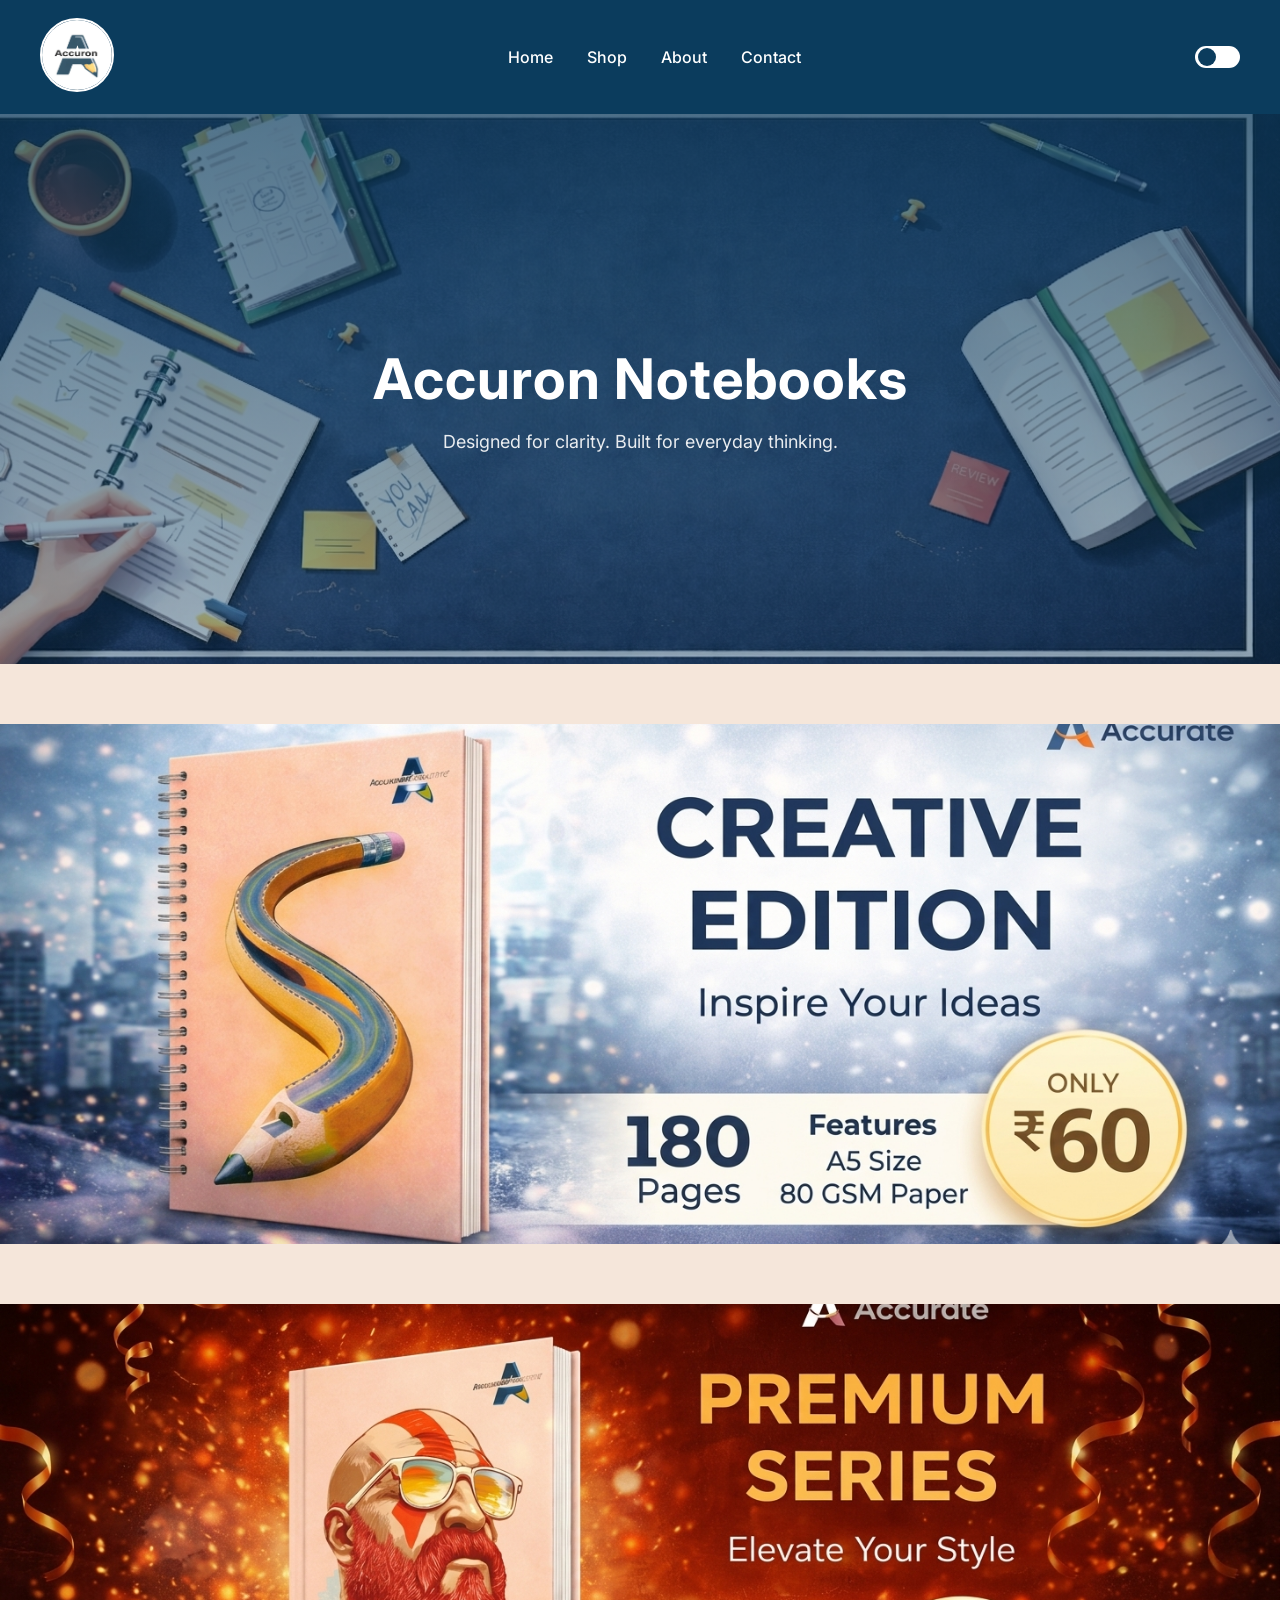
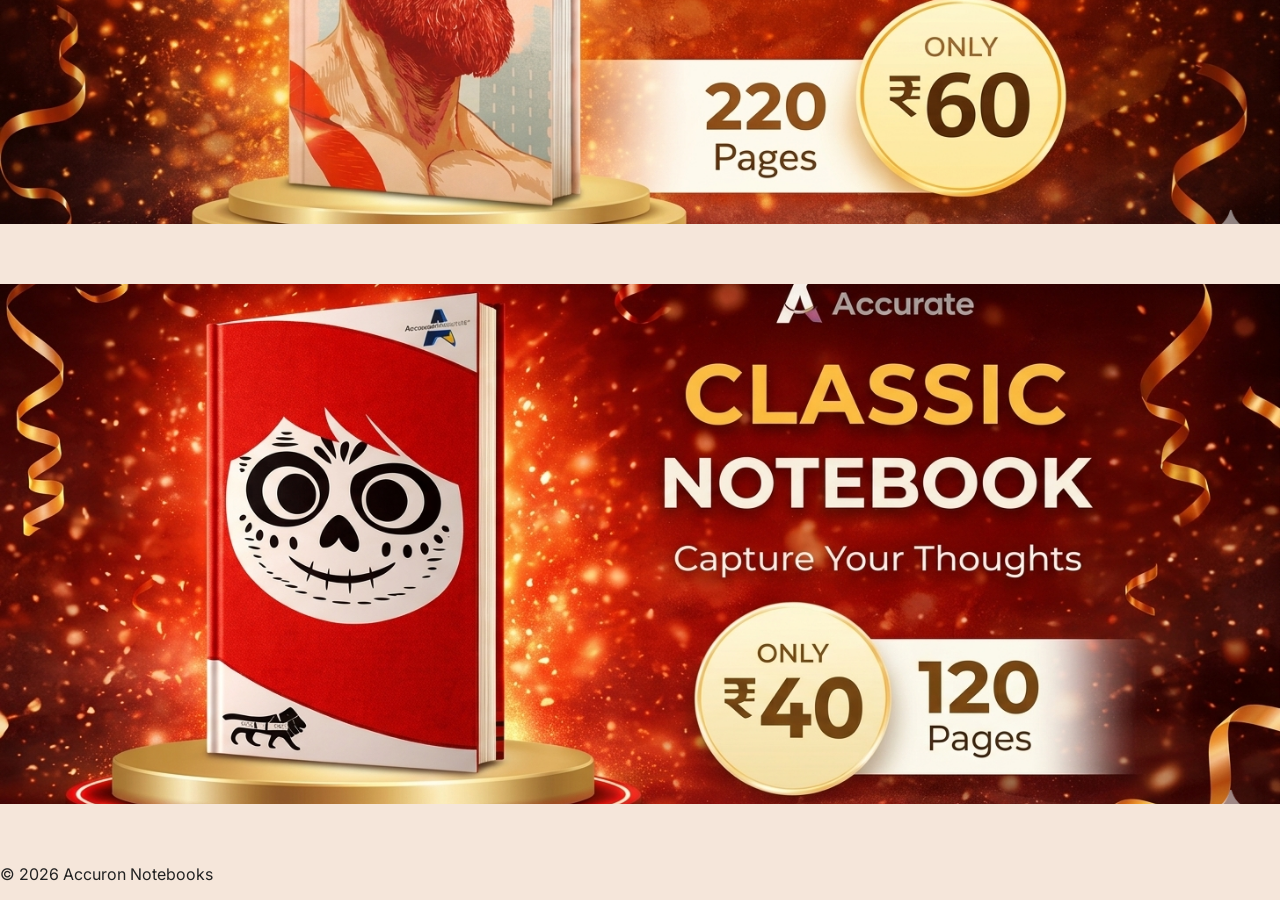
<file: index.html>
<!DOCTYPE html>
<html>
<head>
  <title>Accuron Notebooks</title>
  <link rel="stylesheet" href="style.css">
  <script src="script.js"></script>
  <link href="https://fonts.googleapis.com/css2?family=Inter&display=swap" rel="stylesheet">
</head>

<body>

<header>
  <div class="logo">
    <img src="logo.png">
  </div>

  <nav>
    <a href="index.html">Home</a>
    <a href="shop.html">Shop</a>
    <a href="about.html">About</a>
    <a href="contact.html">Contact</a>
  </nav>

  <div class="switch" onclick="toggleDarkMode()"></div>
</header>

<div class="hero">
  <div class="hero-content">
    <h1>Accuron Notebooks</h1>
    <p>Designed for clarity. Built for everyday thinking.</p>
  </div>
</div>


<div class="poster"><img src="poster-1.jpg"></div>
<div class="poster"><img src="poster-2.jpg"></div>
<div class="poster"><img src="poster-3.jpg"></div>

<footer>
  <p>© 2026 Accuron Notebooks</p>
</footer>

</body>
</html>
</file>
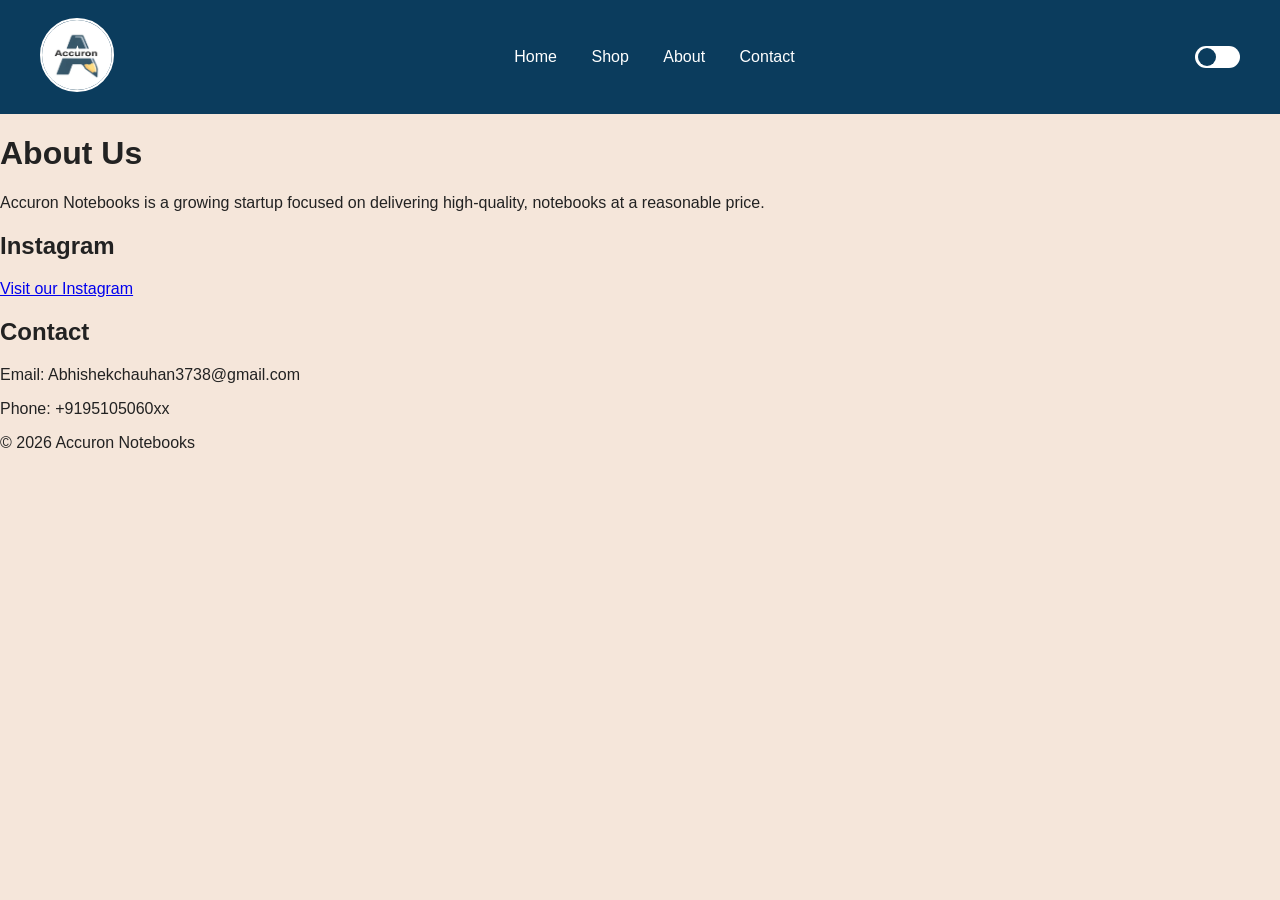
<file: about.html>
<!DOCTYPE html>
<html>
<head>
  <title>About</title>
  <link rel="stylesheet" href="style.css">
  <script src="script.js"></script>
</head>

<body>

<header>
  <div class="logo"><img src="logo.png"></div>

  <nav>
    <a href="index.html">Home</a>
    <a href="shop.html">Shop</a>
    <a href="about.html">About</a>
    <a href="contact.html">Contact</a>
  </nav>

  <div class="switch" onclick="toggleDarkMode()"></div>
</header>

<div class="container">
  <h1>About Us</h1>
  <p>
    Accuron Notebooks is a growing startup focused on delivering high-quality,
   notebooks at a reasonable price.
  </p>

  <h2>Instagram</h2>
  <a href="https://www.instagram.com/accuronnotebook.in/" target="_blank">
    Visit our Instagram
  </a>

  <h2>Contact</h2>
  <p>Email: Abhishekchauhan3738@gmail.com</p>
  <p>Phone: +9195105060xx </p>
</div>

<footer>
  <p>© 2026 Accuron Notebooks</p>
</footer>

</body>
</html>
</file>
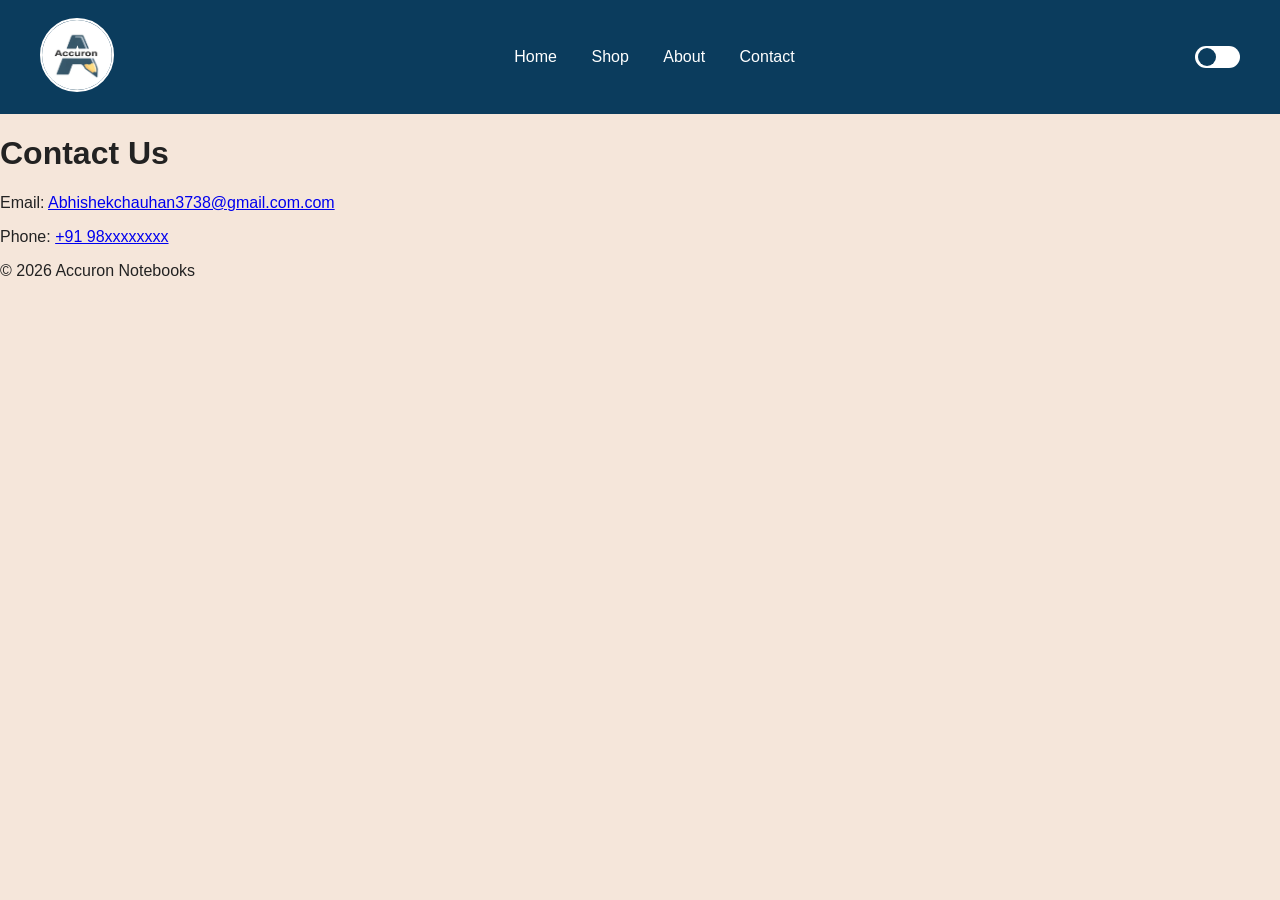
<file: contact.html>
<!DOCTYPE html>
<html>
<head>
  <title>Contact</title>
  <link rel="stylesheet" href="style.css">
  <script src="script.js"></script>
</head>

<body>

<header>
  <div class="logo">
    <img src="logo.png">
  </div>

  <nav>
    <a href="index.html">Home</a>
    <a href="shop.html">Shop</a>
    <a href="about.html">About</a>
    <a href="contact.html">Contact</a>
  </nav>

  <div class="switch" onclick="toggleDarkMode()"></div>
</header>

<div class="container">
  <h1>Contact Us</h1>

  
  <p>
    Email:
    <a href="mailto:Abhishekchauhan3738@gmail.com">Abhishekchauhan3738@gmail.com.com</a>
  </p>

  <p>
    Phone:
    <a href="tel:+91xxxxxxxx">+91 98xxxxxxxx </a>
  </p>

</div>

<footer>
  <p>© 2026 Accuron Notebooks</p>
</footer>

</body>
</html>
</file>
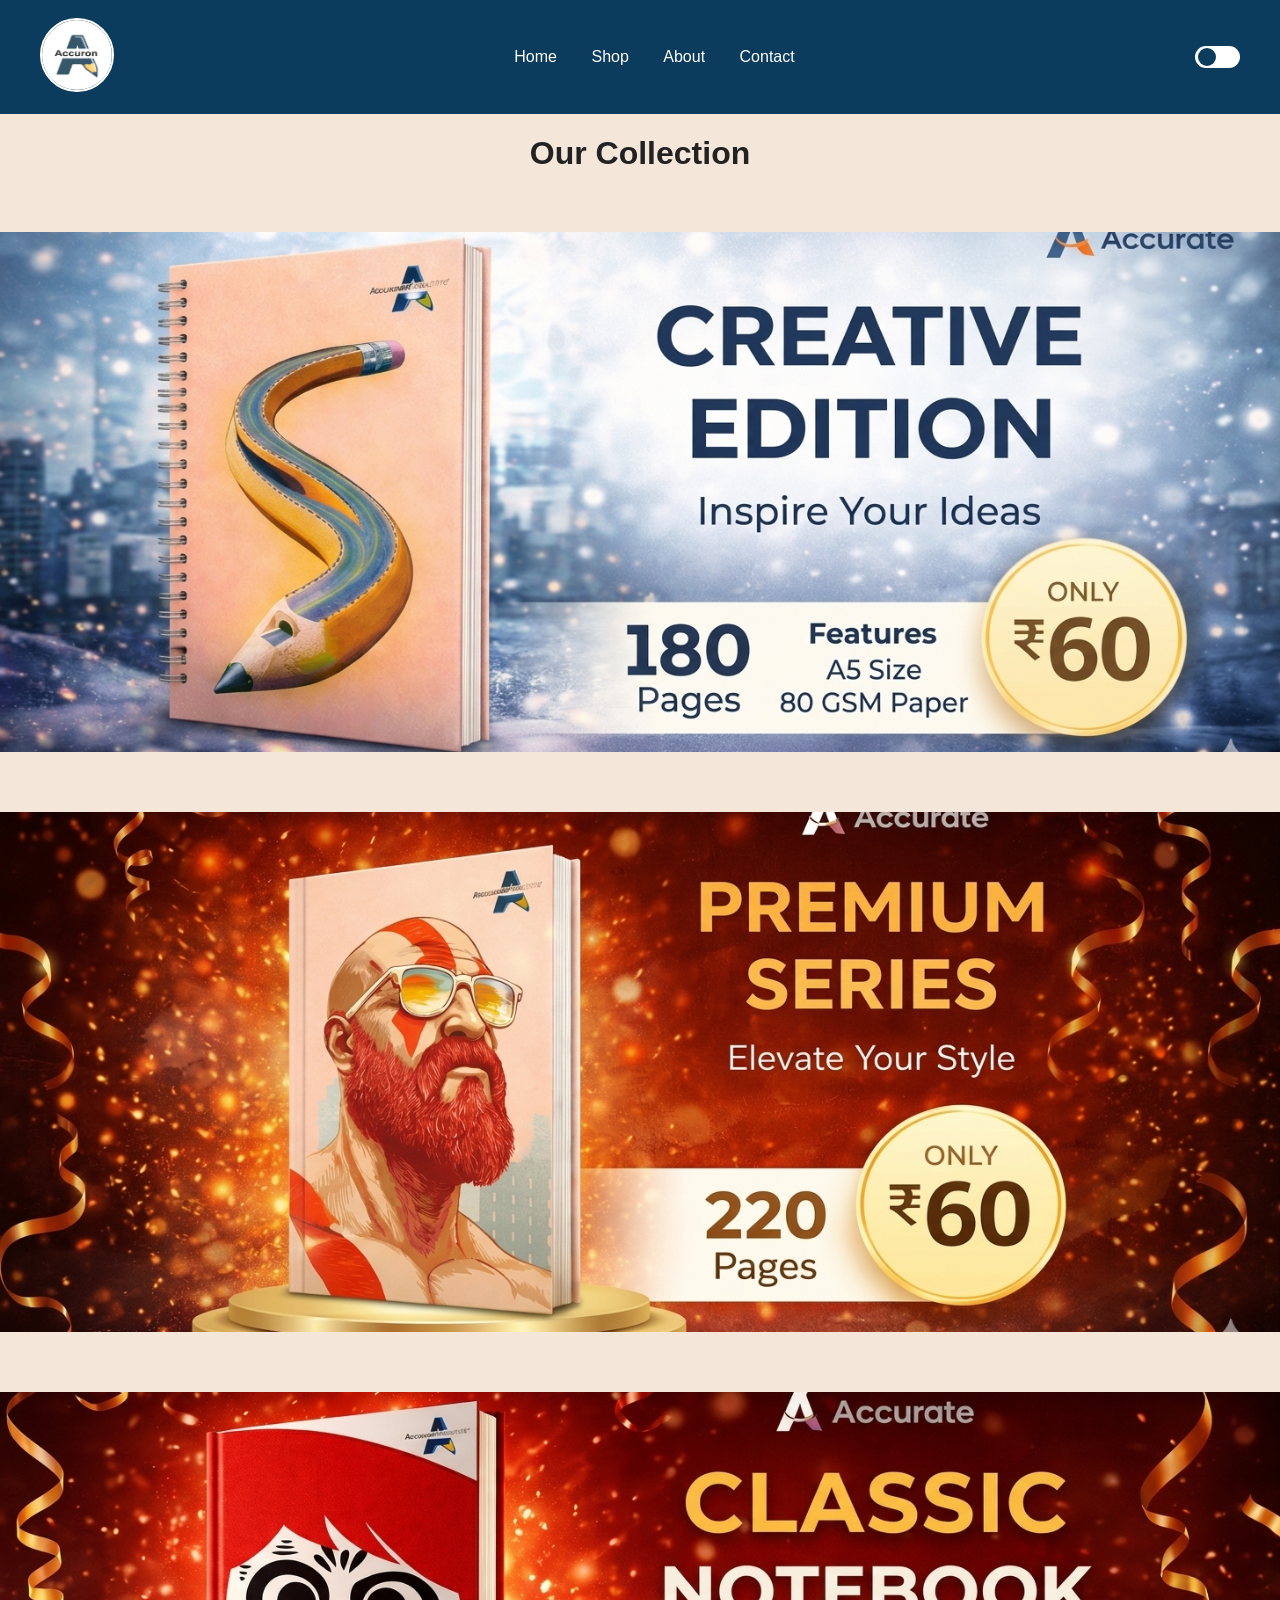
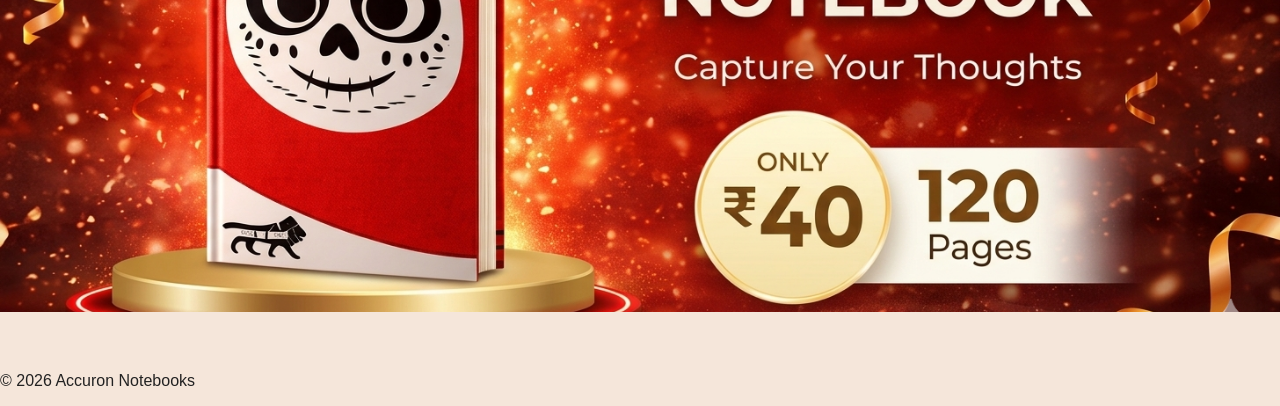
<file: shop.html>
<!DOCTYPE html>
<html>
<head>
  <title>Shop</title>
  <link rel="stylesheet" href="style.css">
  <script src="script.js"></script>
</head>

<body>

<header>
  <div class="logo"><img src="logo.png"></div>

  <nav>
    <a href="index.html">Home</a>
    <a href="shop.html">Shop</a>
    <a href="about.html">About</a>
    <a href="contact.html">Contact</a>
  </nav>

  <div class="switch" onclick="toggleDarkMode()"></div>
</header>

<h1 style="text-align:center;">Our Collection</h1>

<div class="poster"><img src="poster-1.jpg"></div>
<div class="poster"><img src="poster-2.jpg"></div>
<div class="poster"><img src="poster-3.jpg"></div>

<footer>
  <p>© 2026 Accuron Notebooks</p>
</footer>

</body>
</html>
</file>
<file: style.css>
:root {
  --primary: #0b3c5d;

  --light-bg: #f5e6da;
  --dark-bg: #2b1e18;

  --light-text: #222;
  --dark-text: #f5e6da;
}


body {
  margin: 0;
  font-family: 'Inter', sans-serif;
  background: var(--light-bg);
  color: var(--light-text);
  transition: all 0.3s ease;
}

body.dark {
  background: var(--dark-bg);
  color: var(--dark-text);
}

header {
  background: var(--primary);
  display: flex;
  justify-content: space-between;
  align-items: center;
  padding: 18px 40px;
}

.logo img {
  height: 70px;
  width: 70px;
  object-fit: cover;
  border-radius: 50%;
  border: 2px solid white;
}

nav a {
  color: white;
  margin: 0 15px;
  text-decoration: none;
  position: relative;
  font-weight: 500;
}

nav a::after {
  content: "";
  width: 0%;
  height: 2px;
  background: white;
  position: absolute;
  bottom: -5px;
  left: 0;
  transition: 0.3s;
}

nav a:hover::after {
  width: 100%;
}

.switch {
  width: 45px;
  height: 22px;
  background: white;
  border-radius: 20px;
  position: relative;
  cursor: pointer;
}

.switch::before {
  content: "";
  width: 18px;
  height: 18px;
  background: #0b3c5d;
  position: absolute;
  top: 2px;
  left: 3px;
  border-radius: 50%;
  transition: 0.3s;
}

body.dark .switch::before {
  transform: translateX(22px);
  background: orange;
}


.hero {
  height: 550px;
  background: linear-gradient(
      rgba(11, 60, 93, 0.7),
      rgba(11, 60, 93, 0.4)
    ),
    url('banner.jpg') center/cover no-repeat;

  display: flex;
  align-items: center;
  justify-content: center;
}

.hero-content {
  text-align: center;
  color: white;
  max-width: 700px;
  padding: 20px;
}

.hero h1 {
  font-size: 56px;
  margin-bottom: 10px;
  letter-spacing: 1px;
}

.hero p {
  font-size: 18px;
  opacity: 0.9;
}

.poster {
  width: 100%;
  height: 50vw;
  max-height: 520px;
  margin: 60px 0;  
  overflow: hidden;
}

.poster img {
  width: 100%;
  height: 100%;
  object-fit: cover;
  transition: 0.4s ease;
}


.poster:hover img {
  transform: scale(1.04);
}


.container
</file>
